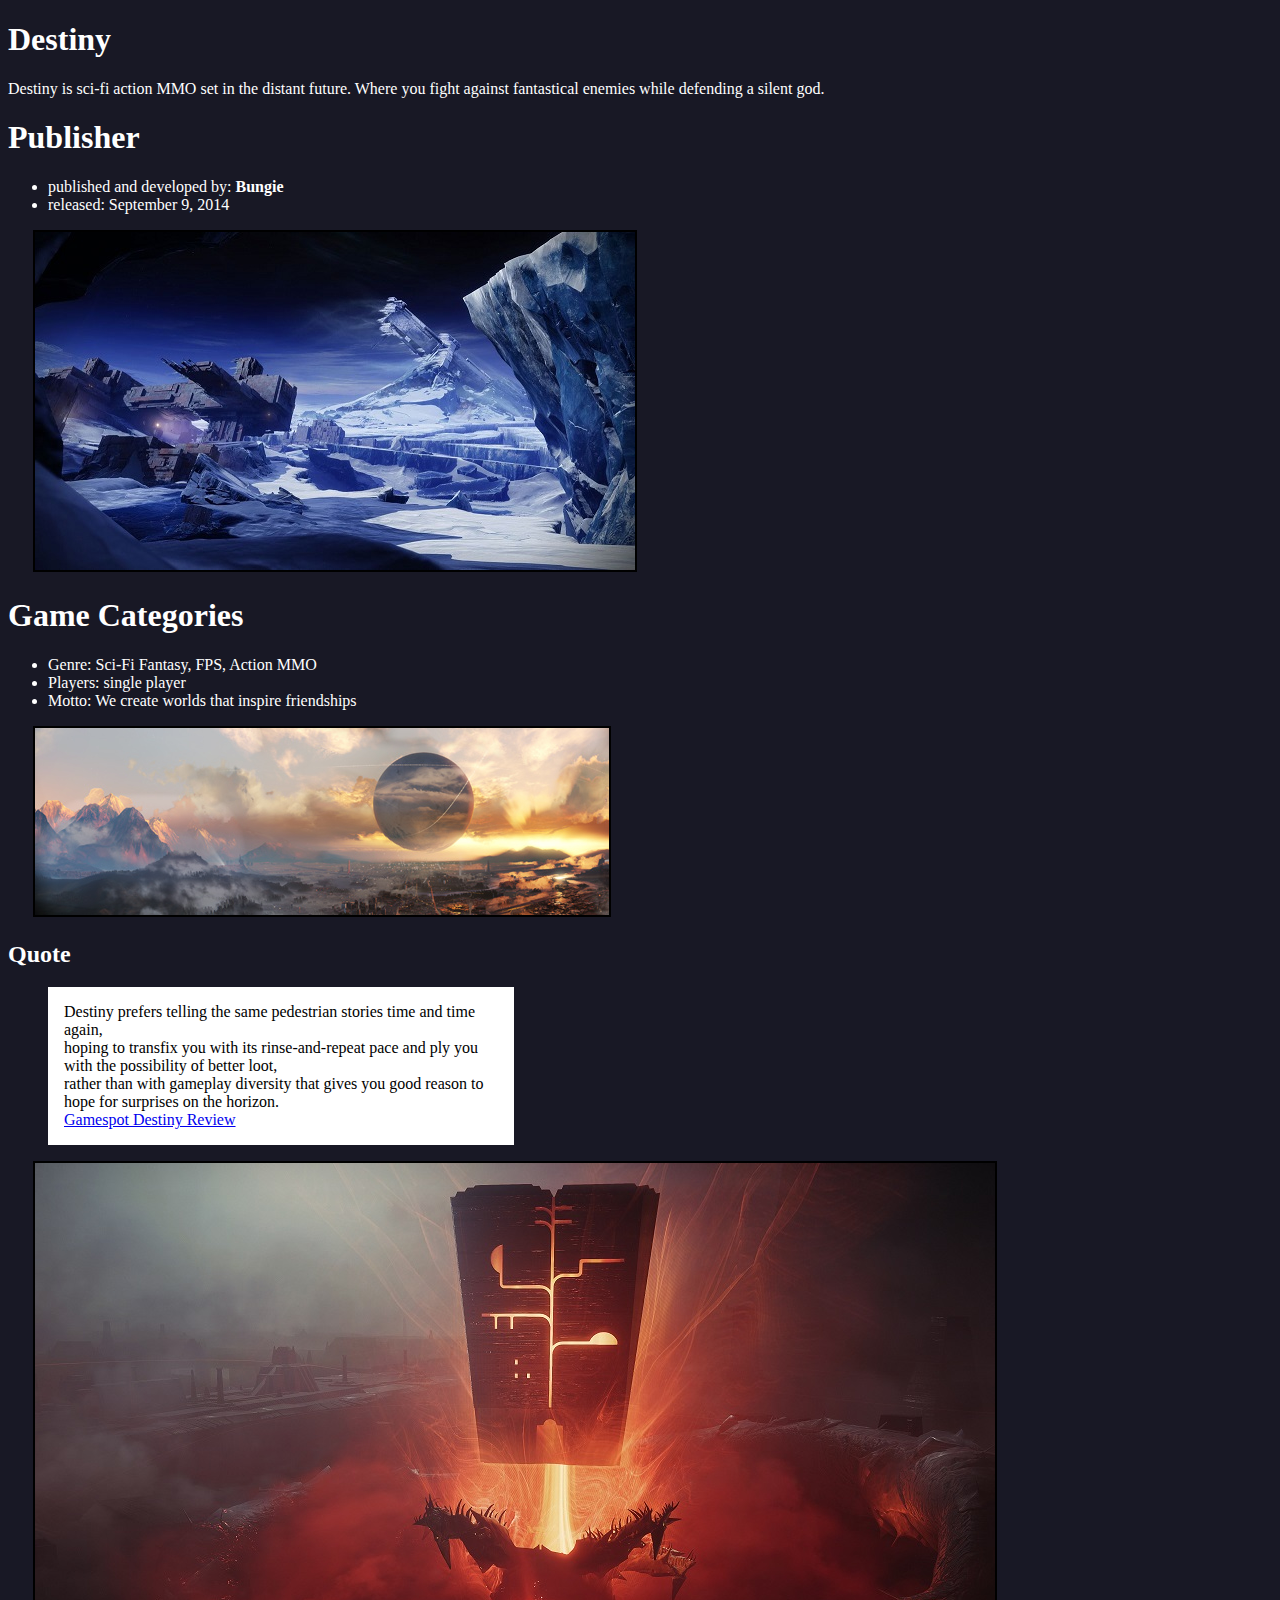
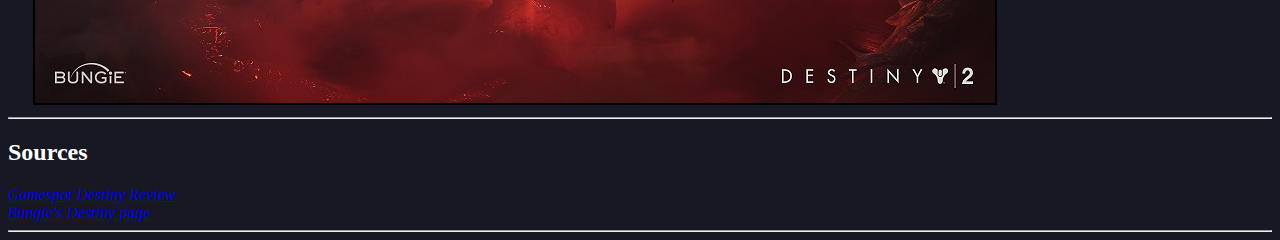
<file: Intro to Web Tech/Basic Game Page/index.html>
<!DOCTYPE html>
<html>
    <head>
        <link rel="shortcut icon" href="images/favicon.ico" type="image/x-icon">
		<link rel="icon" href="images/favicon.ico" type="image/x-icon">
        <style>
            body{background-color:rgb(24, 24, 37);
                 color: white;}

            img.textBreak{margin-left: 2%;
                          border: 2px solid black;}

            blockquote{background-color: white;
                       margin-right: 60%;
                       color: black;
				       padding: 1rem; }
        </style>

        <title>Basic Game Page</title>
    </head>

    <body>
        <main>
            <h1>Destiny</h1>
            <p>Destiny is sci-fi action MMO set in the distant future. Where you fight against fantastical enemies while defending a silent god.</p>

            <h1>Publisher</h1>
                <ul>
                    <li>published and developed by: <strong>Bungie</strong></li>
                    <li>released: September 9, 2014</li>
                </ul>

            <img class="textBreak" src="images/Europa.jpg" alt="image of the Europa destination">

            <h1>Game Categories</h1>
                <ul>
                    <li>Genre: Sci-Fi Fantasy, FPS, Action MMO</li>
                    <li>Players: single player</li>
                    <li>Motto: We create worlds that inspire friendships</li>
                </ul>

                <img class="textBreak" src="images/LastCity.jpg" alt="Image of the Last City">
            <h2>Quote</h2>
            <blockquote>
                Destiny prefers telling the same pedestrian stories time and time again, <br>
                hoping to transfix you with its rinse-and-repeat pace and ply you with the possibility of better loot, <br>
                rather than with gameplay diversity that gives you good reason to hope for surprises on the horizon.<br>
                <a href="https://www.gamespot.com/reviews/destiny-review/1900-6415863/" target="_blank">Gamespot Destiny Review</a>
            </blockquote>

            <img class="textBreak" src="images/RhulksPyramid_Interior.jpg" alt="interior of Rhulk's pyramid">
        </main>
<hr>
        <footer>
            <h2>Sources</h2>
            <cite>
                <a href="https://www.gamespot.com/reviews/destiny-review/1900-6415863/" target="_blank">Gamespot Destiny Review</a><br>
                <a href="https://www.bungie.net/7/en/Destiny">Bungie's Destiny page</a>
            </cite>
        </footer>
<hr>
    </body>
</html>
</file>
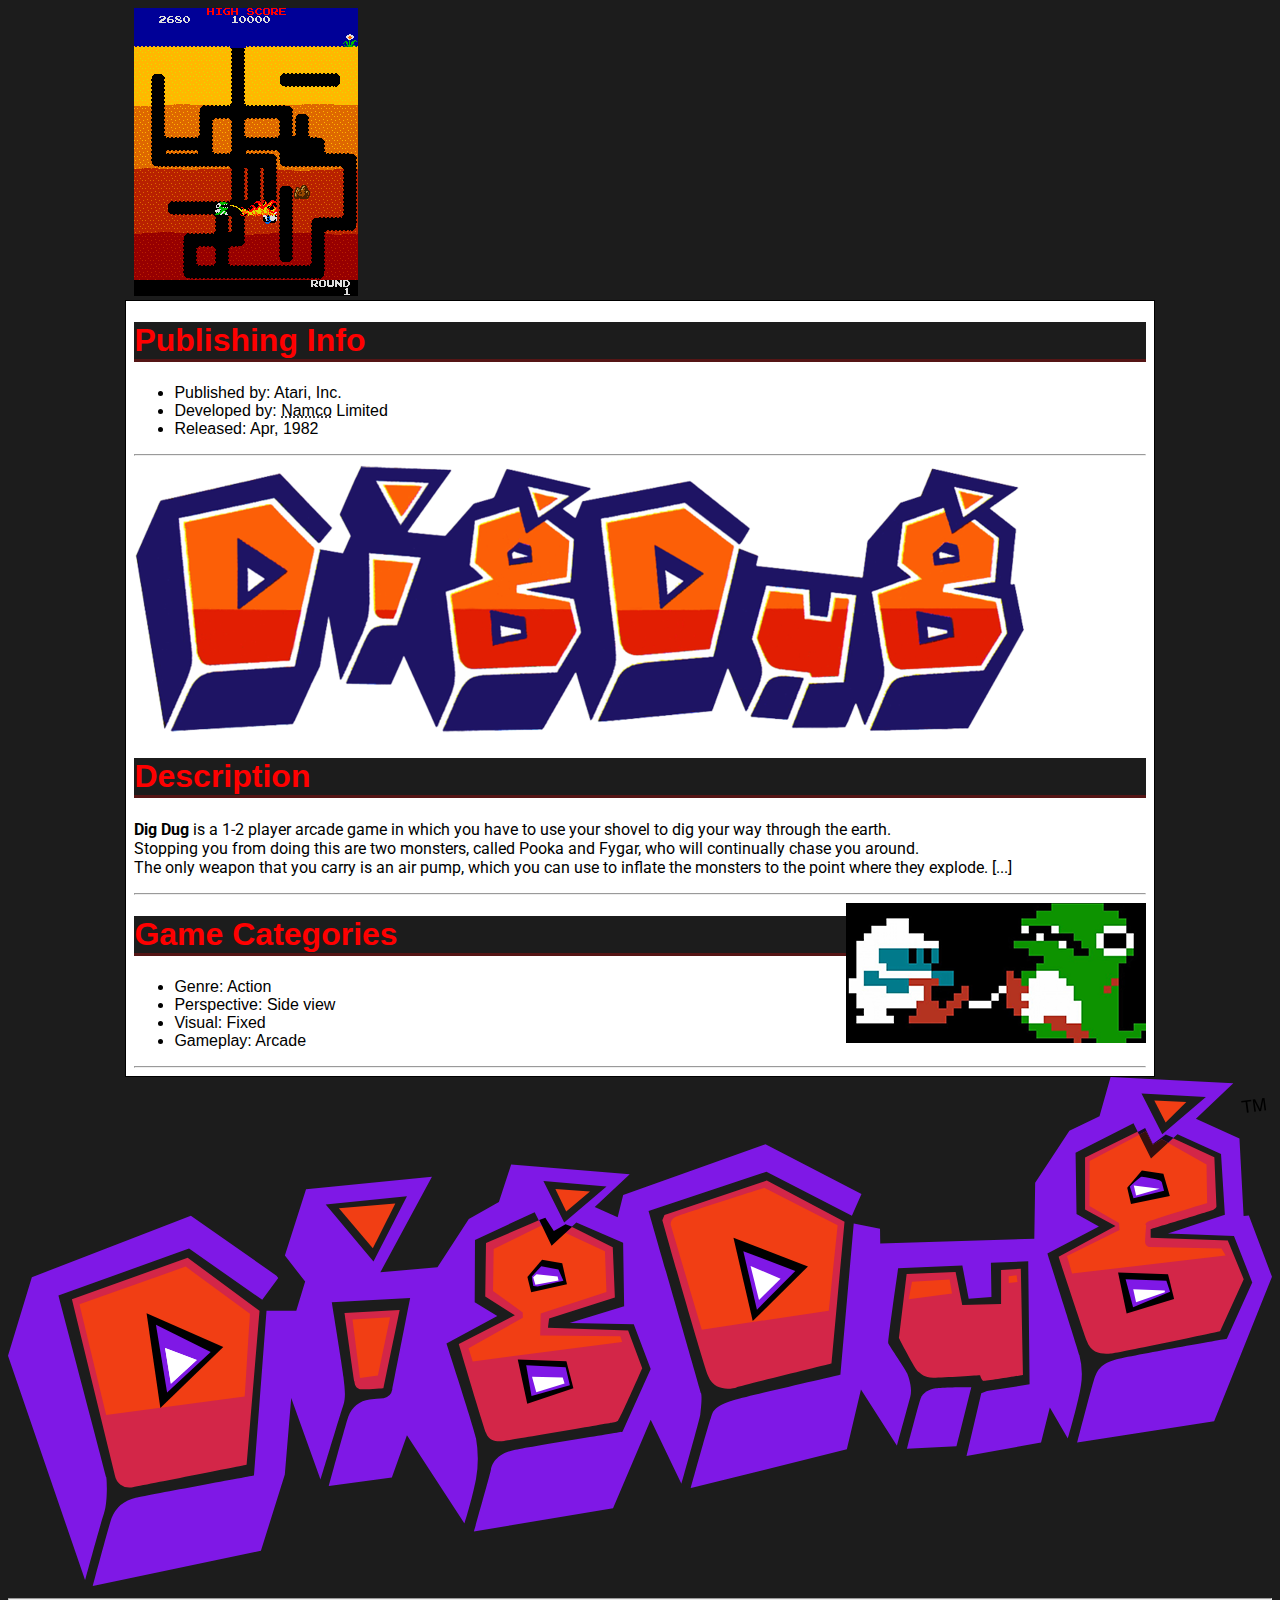
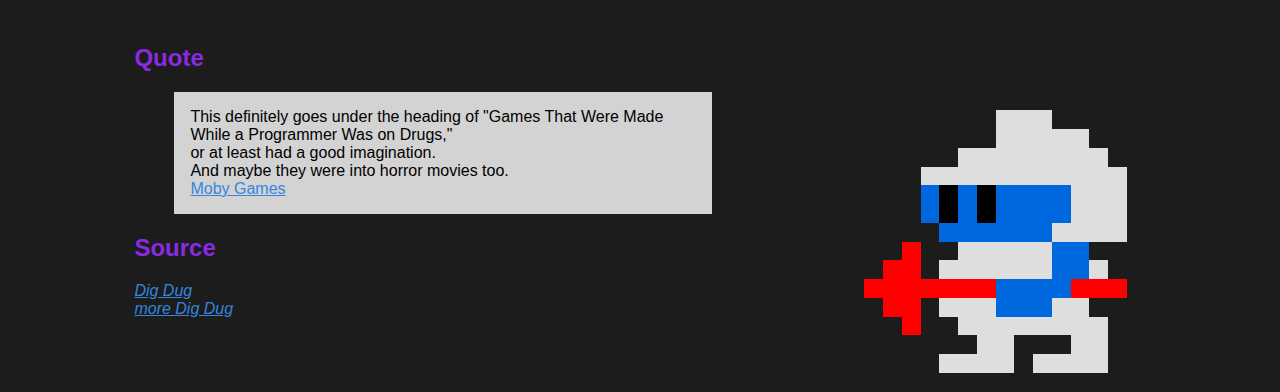
<file: Intro to Web Tech/game/index.html>
<!DOCTYPE html>
<html lang="en">
    <head>
		
		<meta charset="utf-8">

		<link rel="shortcut icon" href="images/favicon.ico" type="image/x-icon">
		<link rel="icon" href="images/favicon.ico" type="image/x-icon">

		<link rel="preconnect" href="https://fonts.googleapis.com">
		<link rel="preconnect" href="https://fonts.gstatic.com" crossorigin>
		<link href="https://fonts.googleapis.com/css2?family=Roboto:wght@300&display=swap" rel="stylesheet">

		<link rel="stylesheet" href="myStyle.css">
		
		<title>Dig Dug</title>
	</head>

	<body>
		<div id="TopImage">
			<img src="images/dig-dug-burnt.png" alt="no dig dug"><br>
		</div>
		
		<main>
			
			<h1>Publishing Info</h1>
			<p>
				<ul>
					<li>Published by: Atari, Inc.</li>
					<li>Developed by: <abbr title="Nakamura Manufacturing Company">Namco</abbr> Limited</li>
					<li>Released: Apr, 1982</li>
				</ul>
			</p>
<hr>
			<header>
				<img src="images/dig-dug.png" alt="dig dug logo">
				<h1>Description</h1>
				<p>
					<strong>Dig Dug</strong> is a 1-2 player arcade game in which you have to use your shovel to dig your way through the earth.<br> Stopping you from doing this are two monsters, called Pooka and Fygar, who will continually chase you around.<br> The only weapon that you carry is an air pump, which you can use to inflate the monsters to the point where they explode. [...]
				</p>
			</header>
<hr>
			<img class="rightSide" src="images/fygar_inflate_edit.png" alt="fygar inflate">
			<h1>Game Categories</h1>
			<p>
				<ul>
					<li>Genre: Action</li>
					<li>Perspective: Side view</li>
					<li>Visual: Fixed</li>
					<li>Gameplay: Arcade</li>
				</ul>
			</p>
<hr>
			
			
			
		</main>

		<img src="images/dig-dug.svg" alt="dig dug logo with a purple border">
<hr>


		<footer class="source">
			<h2 class="source">Quote</h2>
			<img class="rightSide" src="images/taizo_hori.png" alt="a Taizo Hori">
			<blockquote>
				This definitely goes under the heading of "Games That Were Made While a Programmer Was on Drugs," <br>or at least had a good imagination. <br>And maybe they were into horror movies too.<br>
				<a href="https://www.mobygames.com/mobyrank/source/sourceId,540/" target="_blank"> Moby Games </a>
			</blockquote>

			<h2 id="source" class="source">Source</h2>
			
				<div id="MobyGames">
					<cite>
						<a href="https://www.mobygames.com/game/arcade/dig-dug">Dig Dug</a><br>
						<a href="big/pic1.html">more Dig Dug</a>
					</cite>
				</div>
		</footer>
		
	</body>
</html>
</file>
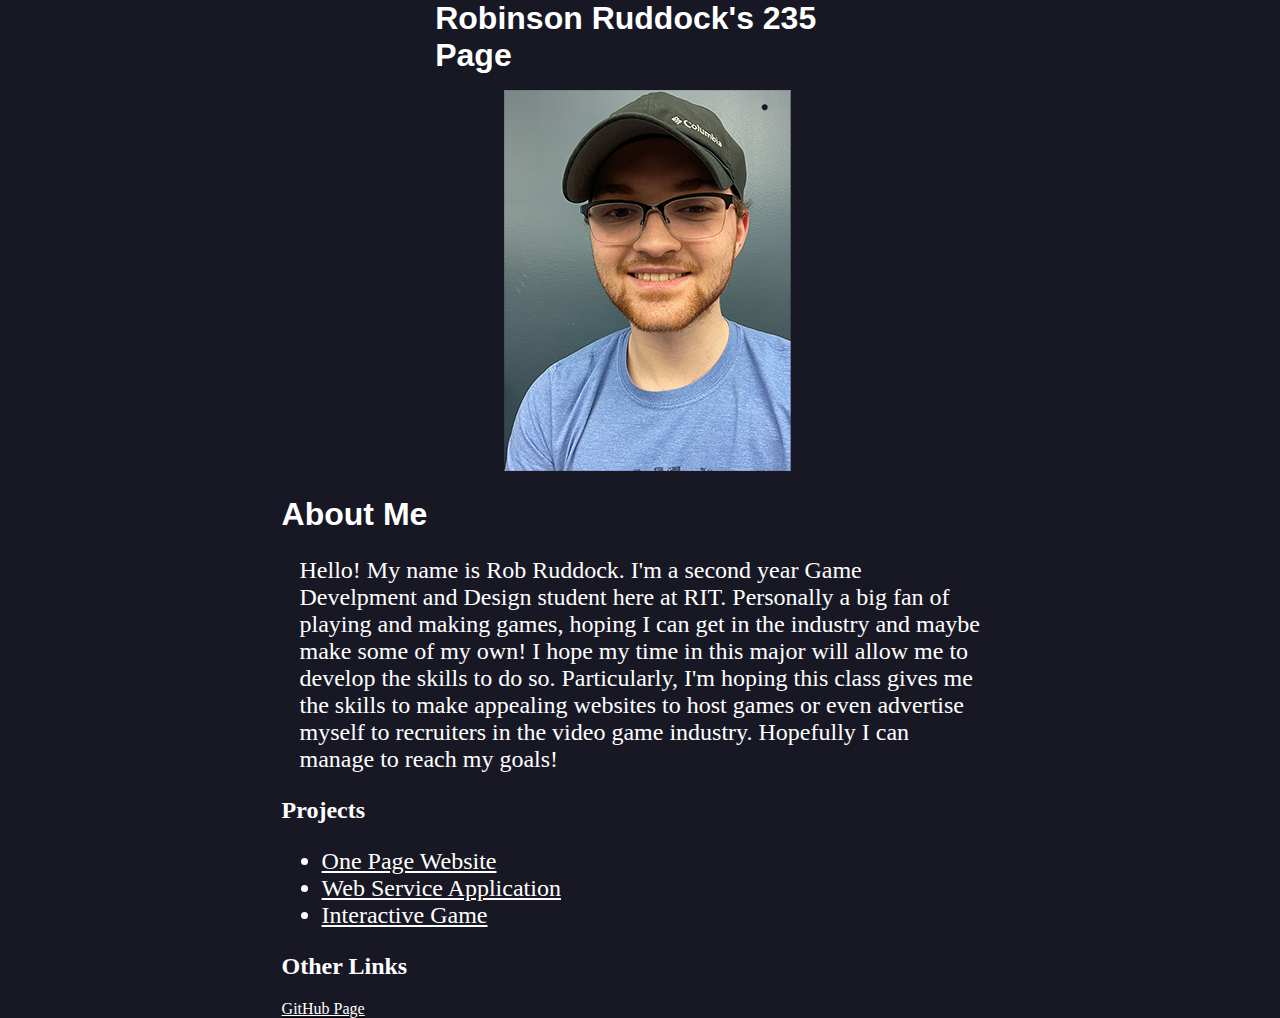
<file: Intro to Web Tech/Home Page/index.html>
<!DOCTYPE html>
<html>
    <head>
        <link rel="stylesheet" href="myStyle.css">

        <title>Home Page</title>
    </head>
    <body>
        <header>
            <h1 id="title">Robinson Ruddock's 235 Page</h1>
        </header>

        <main>

            <div class="Center">
                <img src="images/Me.png" alt="a picture of Rob Ruddock">
            </div>

            <h1>About Me</h1>
            <p>Hello! My name is Rob Ruddock. I'm a second year Game Develpment and Design student here at RIT. Personally a big fan of playing and making games, hoping I can get in the industry and maybe make some of my own! I hope my time in this major will allow me to develop the skills to do so. Particularly, I'm hoping this class gives me the skills to make appealing websites to host games or even advertise myself to recruiters in the video game industry. Hopefully I can manage to reach my goals!</p>
            
            <h2 id="Projects">Projects</h2>
                <ul class="links">
                    <li><a href="project_placeholders/OnePage_Website.html">One Page Website</a></li>
                    <li><a href="project_placeholders/Web_Service_Application.html">Web Service Application</a></li>
                    <li><a href="project_placeholders/Interactive_Game.html">Interactive Game</a></li>
                </ul>
            
            <h2 id="OtherLinks">Other Links</h2>
            <a id="GitHub" href="https://github.com/xlPaperBag/IGM-235_Robinson_Ruddock" target="_blank">GitHub Page</a>
        </main>
    </body>
</html>
</file>
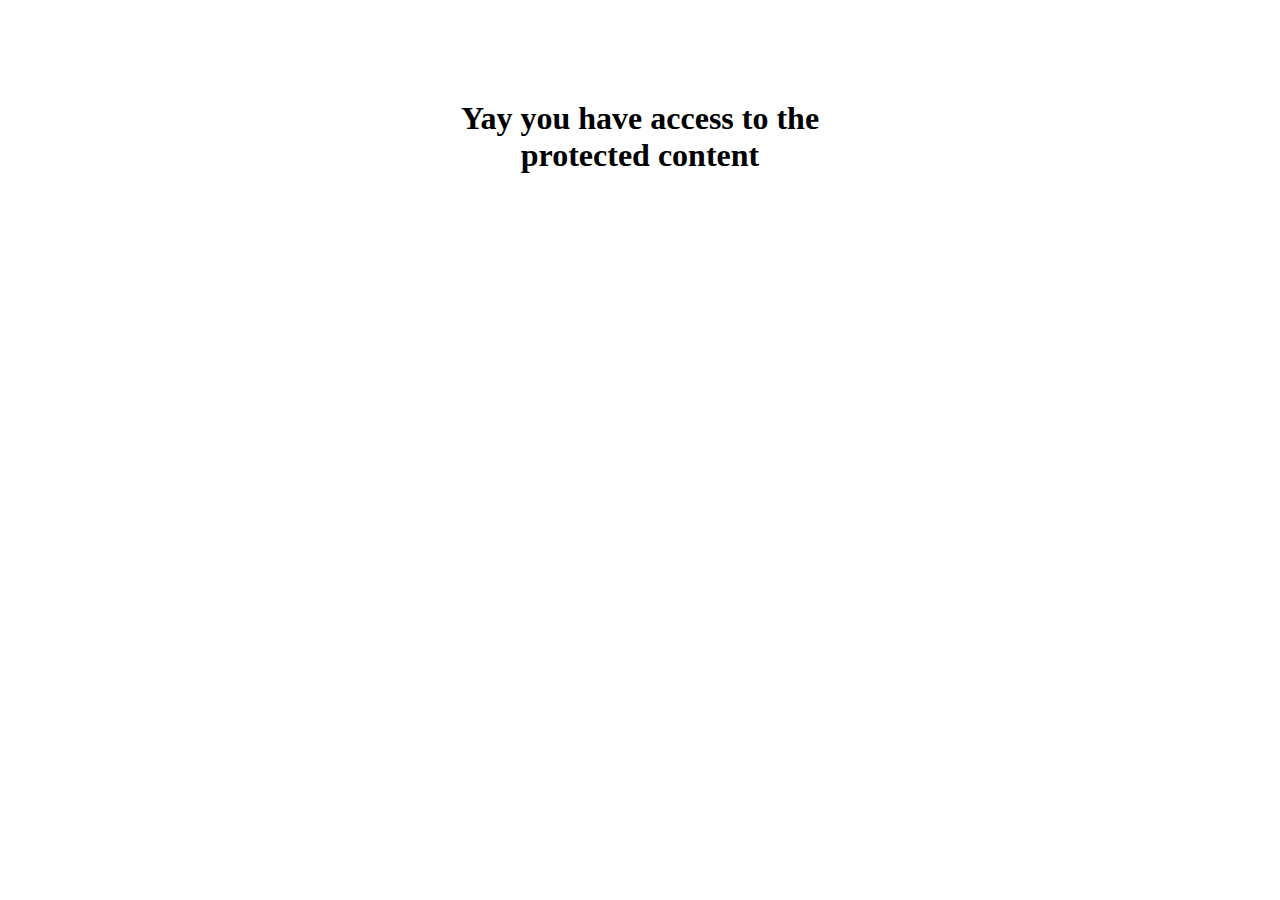
<file: Intro to Web Tech/myPage.html>
<!DOCTYPE html>
<html lang="en">
<head>
    <meta charset="utf-8">
    <title>Protected Page</title>
    <style>
        #main {
            width: 30%;
            margin: 0 auto;
            margin-top: 100px;
            text-align: center;
        }  
    </style>
</head>
<body>
    <section id="main">
        <h1>Yay you have access to the protected content</h1>
    </section>
</body>
</html>
</file>
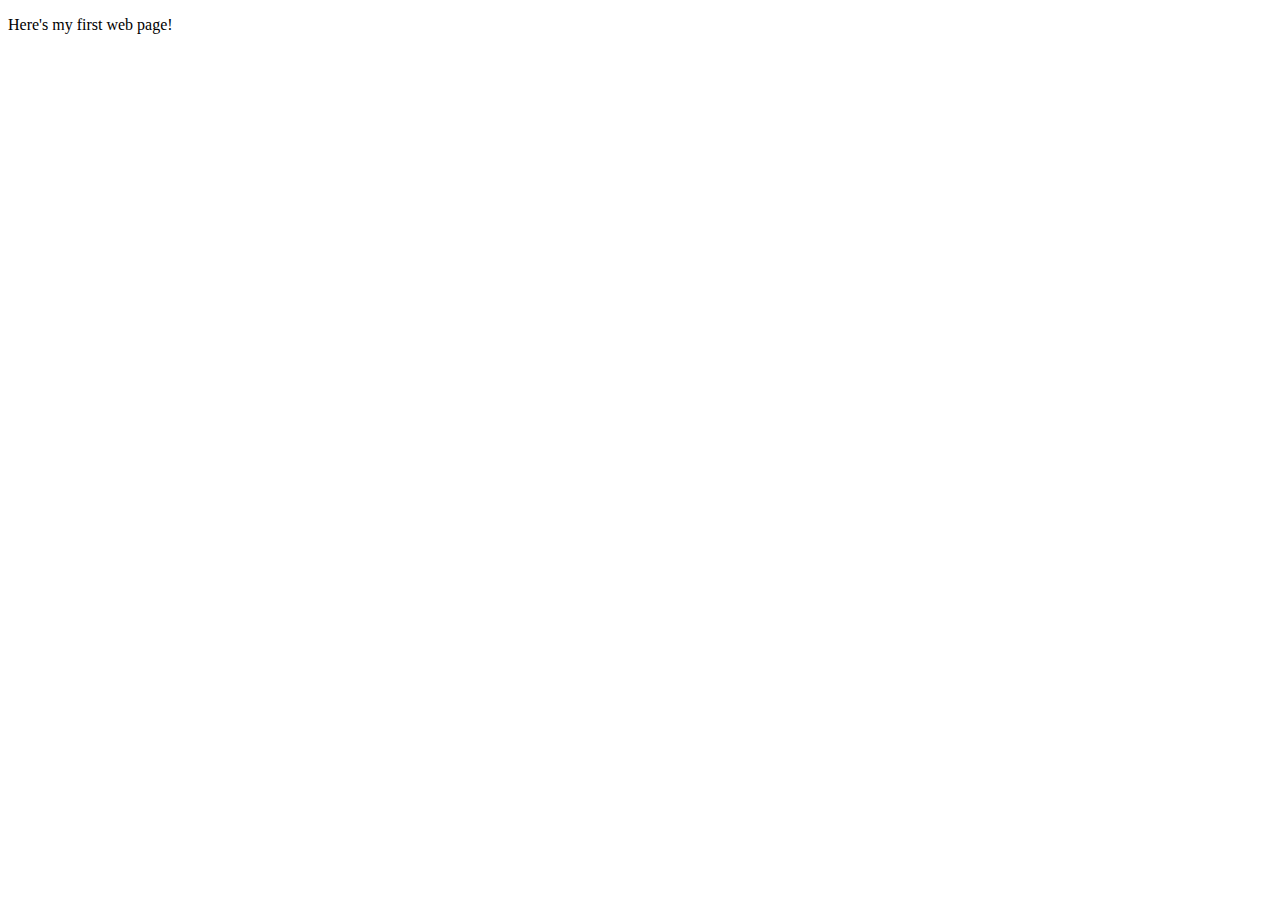
<file: Intro to Web Tech/Test.html>
<!DOCTYPE html>
<html lang="en">
<head>
    <meta charset="UTF-8">
    <meta name="viewport" content="width=device-width, initial-scale=1.0">
    <title>235 Demo</title>
</head>
<body>
    <p>Here's my first web page!</p>
</body>
</html>
</file>
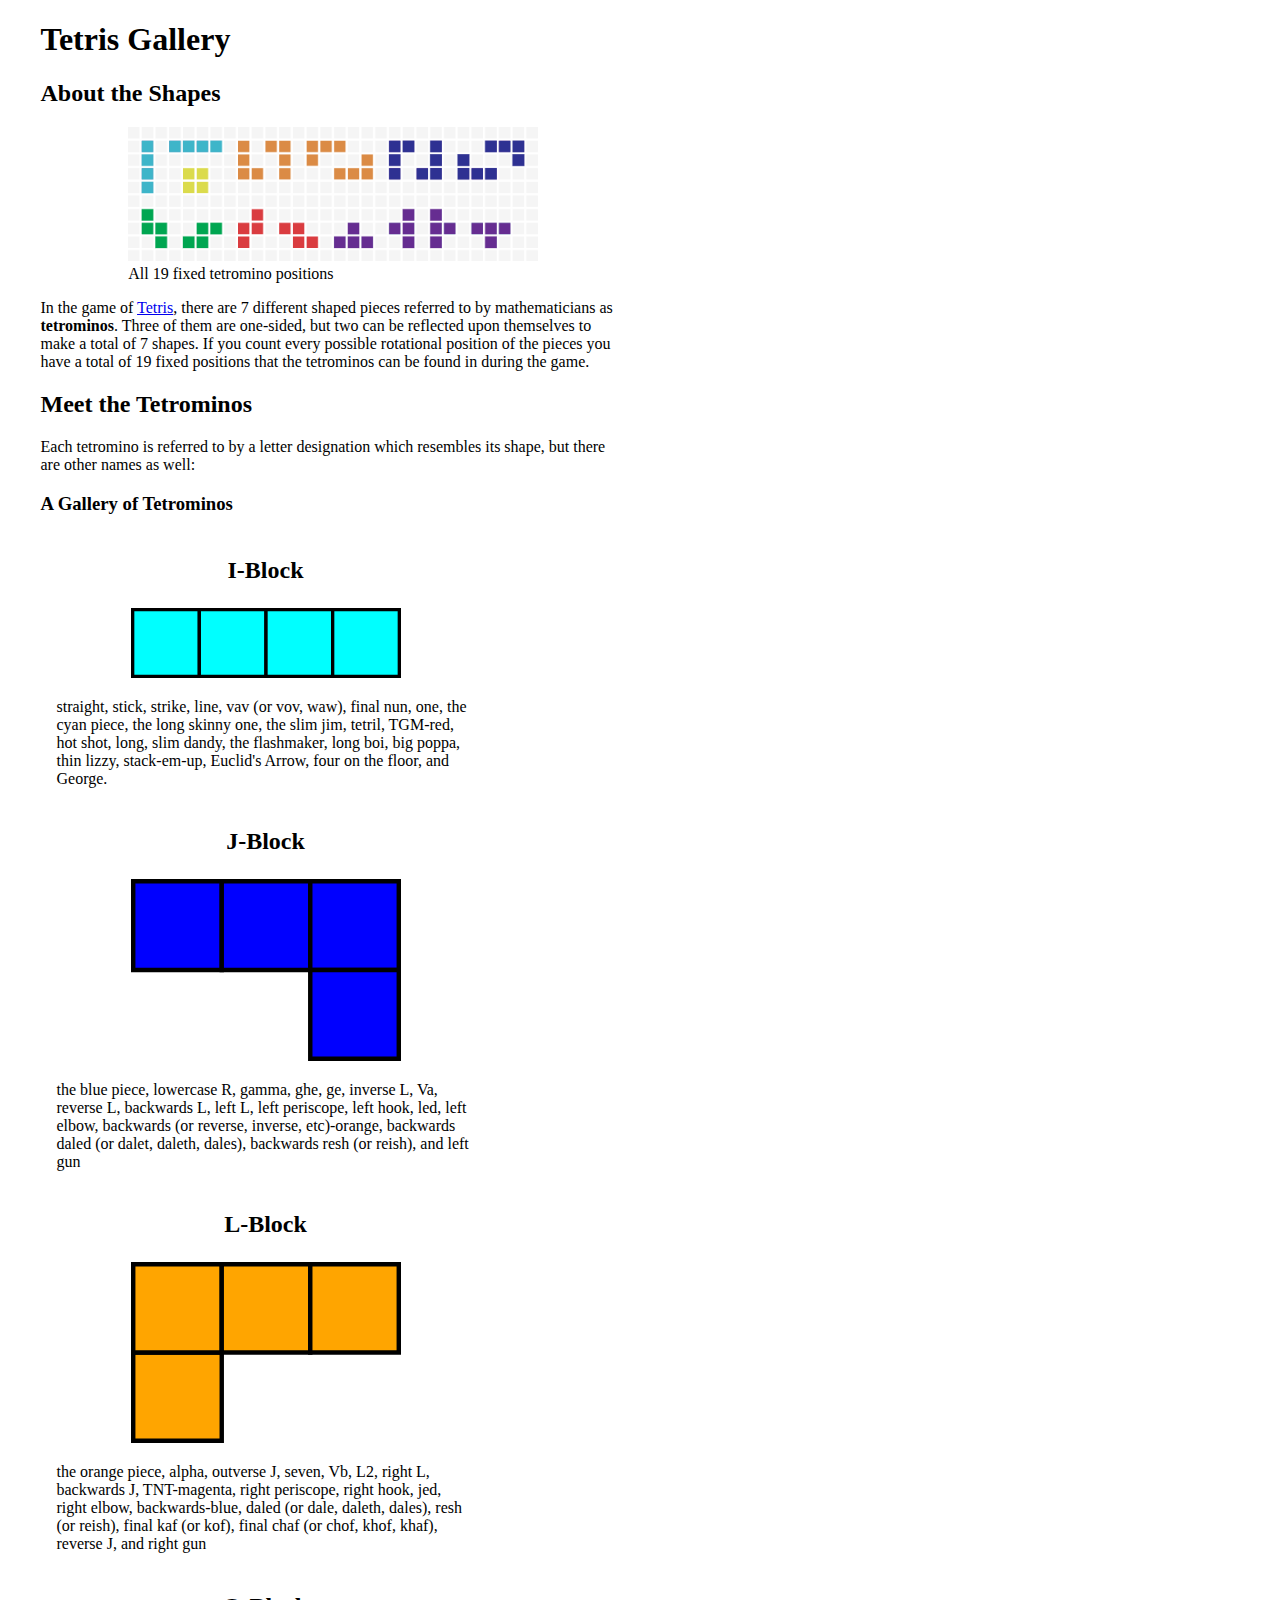
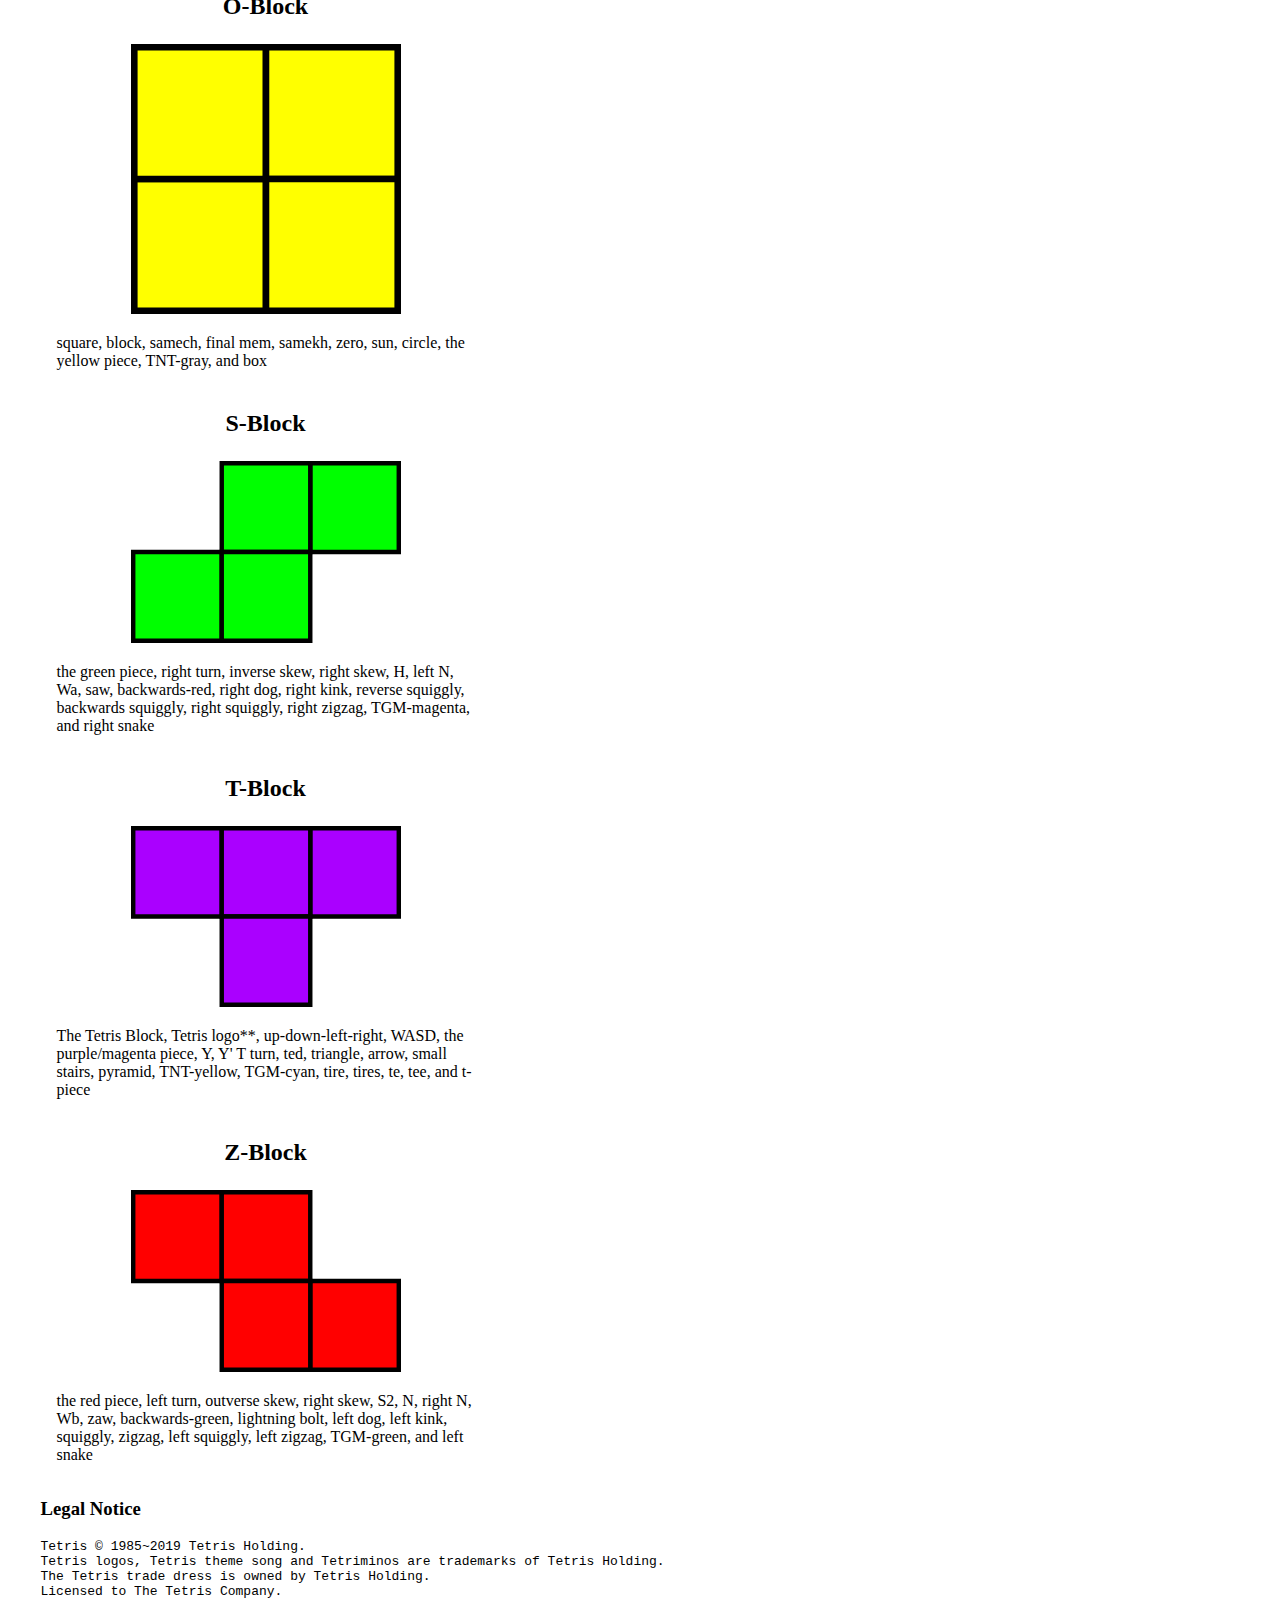
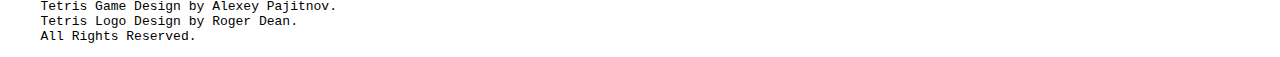
<file: Intro to Web Tech/tetris/tetris.html>
<!DOCTYPE html>

<!-- Make no changes to this file. -->

<html lang="en">

<head>
    <meta charset="UTF-8">
    <meta name="viewport" content="width=device-width, initial-scale=1.0">
    <meta http-equiv="X-UA-Compatible" content="ie=edge">
    <title>Tetris Gallery</title>
    <link rel="stylesheet" href="css/styles.css">
</head>

<body>
    <header>
        <h1>Tetris Gallery</h1>
    </header>
    <main>
        <h2>About the Shapes</h2>
        <figure id="tetrimino"><img src="images/all19.png" alt="Diagram of all 19 fixed tetromino positions">
            <figcaption>All 19 fixed tetromino positions</figcaption>
        </figure>
        <p>In the game of <a href="https://tetris.com/">Tetris</a>, there are 7 different shaped pieces referred to by
            mathematicians as <b>tetrominos</b>. Three of them
            are one-sided, but two can be reflected upon themselves to make a total of 7 shapes. If you count every
            possible
            rotational position of the pieces you have a total of 19 fixed positions that the tetrominos can be found in
            during the game.</p>

        <h2>Meet the Tetrominos</h2>
        <p>Each tetromino is referred to by a letter designation which resembles its shape, but there are other names as
            well:</p>
        <h3>A Gallery of Tetrominos</h3>
        <section id="tetlist">    
            <div class="tet long">
                <span class="name">I-Block</span><img src="images/Tetris_I.svg" alt="I-Block">
                <div class="aliases">straight, stick, strike, line, vav (or vov, waw), final nun, one, the cyan piece,
                    the long skinny one, the slim jim, tetril, TGM-red, hot shot, long, slim dandy, the flashmaker, long
                    boi, big poppa, thin lizzy, stack-em-up, Euclid's Arrow, four on the floor, and George.</div>
            </div>
            <div class="tet">
                <span class="name">J-Block</span><img src="images/Tetris_J.svg" alt="J-Block">
                <div class="aliases">the blue piece, lowercase R, gamma, ghe, ge, inverse L, Va, reverse L, backwards L,
                    left L, left periscope, left hook, led, left elbow, backwards (or reverse, inverse, etc)-orange,
                    backwards daled (or dalet, daleth, dales), backwards resh (or reish), and left gun</div>
            </div>
            <div class="tet">
                <span class="name">L-Block</span><img src="images/Tetris_L.svg" alt="L-Block">
                <div class="aliases">the orange piece, alpha, outverse J, seven, Vb, L2, right L, backwards J,
                    TNT-magenta, right periscope, right hook, jed, right elbow, backwards-blue, daled (or dale, daleth,
                    dales), resh (or reish), final kaf (or kof), final chaf (or chof, khof, khaf), reverse J, and right
                    gun</div>
            </div>
            <div class="tet square">
                <span class="name">O-Block</span><img src="images/Tetris_O.svg" alt="O-Block">
                <div class="aliases">square, block, samech, final mem, samekh, zero, sun, circle, the yellow piece,
                    TNT-gray, and box</div>
            </div>
            <div class="tet">
                <span class="name">S-Block</span><img src="images/Tetris_S.svg" alt="S-Block">
                <div class="aliases">the green piece, right turn, inverse skew, right skew, H, left N, Wa, saw,
                    backwards-red, right dog, right kink, reverse squiggly, backwards squiggly, right squiggly, right
                    zigzag, TGM-magenta, and right snake</div>
            </div>
            <div class="tet">
                <span class="name">T-Block</span><img src="images/Tetris_T.svg" alt="T-Block">
                <div class="aliases">The Tetris Block, Tetris logo**, up-down-left-right, WASD, the purple/magenta
                    piece, Y, Y' T turn, ted, triangle, arrow, small stairs, pyramid, TNT-yellow, TGM-cyan, tire, tires,
                    te, tee, and t-piece</div>
            </div>
            <div class="tet">
                <span class="name">Z-Block</span><img src="images/Tetris_Z.svg" alt="Z-Block">
                <div class="aliases">the red piece, left turn, outverse skew, right skew, S2, N, right N, Wb, zaw,
                    backwards-green, lightning bolt, left dog, left kink, squiggly, zigzag, left squiggly, left zigzag,
                    TGM-green, and left snake</div>
            </div>
        </section>
    </main>
    <footer>
        <h3>Legal Notice</h3>
        <pre>Tetris © 1985~2019 Tetris Holding.
Tetris logos, Tetris theme song and Tetriminos are trademarks of Tetris Holding.
The Tetris trade dress is owned by Tetris Holding.
Licensed to The Tetris Company.
Tetris Game Design by Alexey Pajitnov.
Tetris Logo Design by Roger Dean.
All Rights Reserved.</pre>
    </footer>
</body>

</html>
</file>
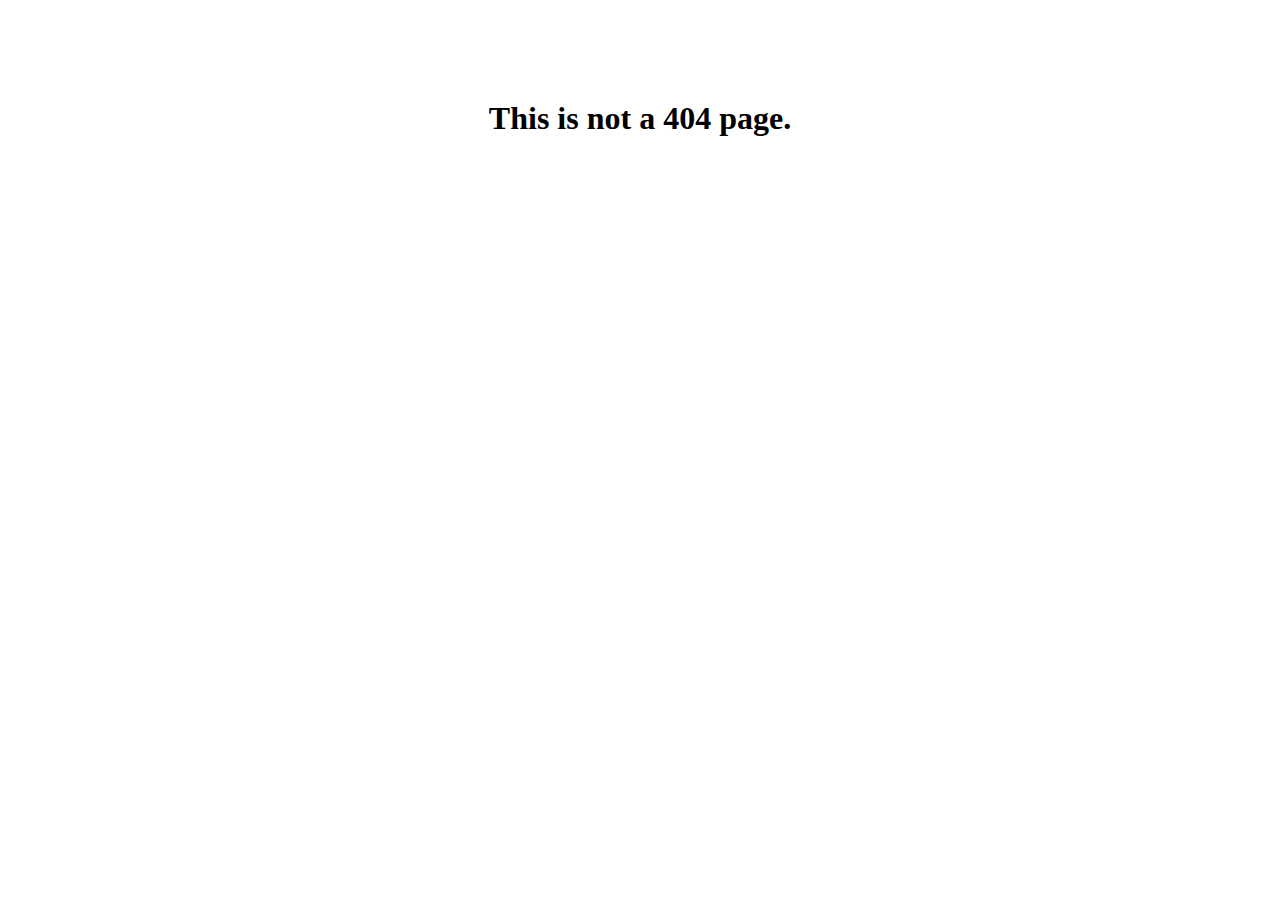
<file: Exercises/htaccess-starter-files/error_start/noterror.html>
<!DOCTYPE html>
<html lang="en">
<head>
    <meta charset="utf-8">
    <title>Page Found</title>
    <style>
        #main {
            width: 30%;
            margin: 0 auto;
            margin-top: 100px;
            text-align: center;
        }
        
    </style>
</head>
<body>
    <section id="main">
        <h1>This is not a 404 page.</h1>
    </section>
</body>
</html>
</file>
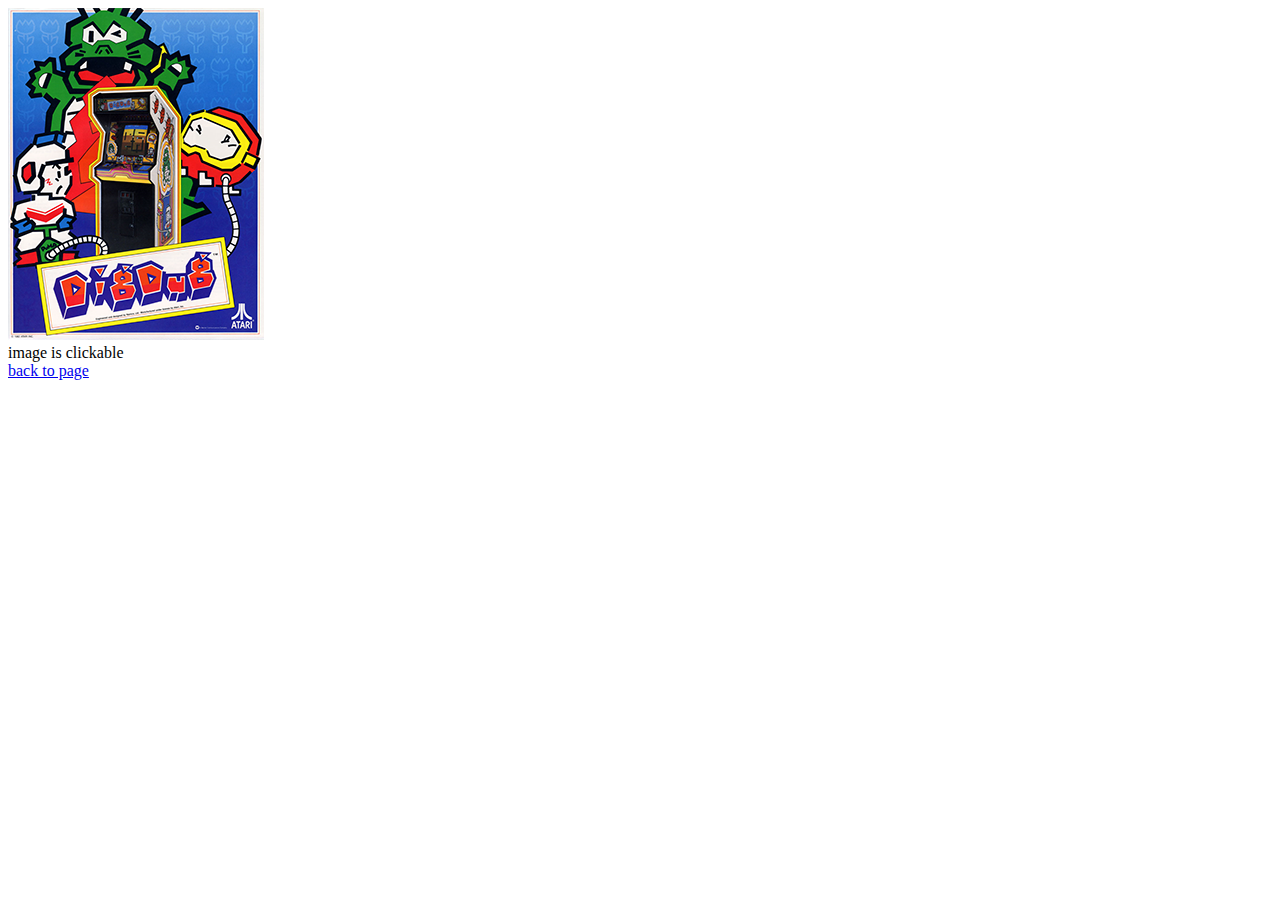
<file: Intro to Web Tech/game/big/pic1.html>
<DOCTYPE! html>
    <html>
    <head>
        <title>Dig Dug Flyer</title>
    </head>
    <body>
        <a href="../index.html"><img src="../images/Dig_Dug_Flyer.png" alt="Image of a Dig Dug flyer"><a><br>
            <div>
                image is clickable
            </div>
        <a href="../index.html#source">back to page</a>
    </body>
    </html>
</file>
<file: Intro to Web Tech/game/myStyle.css>
h1 { 
    color: #FF0000;
    font-family: sans-serif;
    background-color:#1C1C1C;
    border-bottom: 3px solid #551515
    }
h2{color:blueviolet}
blockquote { 
    background-color: lightgray;
    padding: 1rem;
    width: 50%;
    }
body{background-color:#1C1C1C;
     font-family: Arial, sans-serif;
}
main{font-family: sans-serif;
     border: 1px solid black;
     background-color: white;
     margin: 0 auto;
     width: 80%;
     padding: 0 0.5em;}
header{font-family: 'Roboto', sans-serif;}
img.rightSide{float: right;}
img.side {float:right; margin: 0 12px;}

footer.source{background-color: #1C1C1C;
              margin: 0 auto;
              width: 80%;
              padding: 1em 2em;}
a{color:#3785DE;}
#TopImage{margin: 0 auto;
          width: 80%;}
/*
*{border: 1px solid gray;}
*/
</file>
<file: Intro to Web Tech/Home Page/myStyle.css>
body{background-color: rgb(24, 24, 37);
     color: white;
     margin: 0 auto;
     width: 80%;}

h1{color: White;
   font-family: sans-serif;}
#title{margin: 0 auto;
         width: 40%;}


p{font-size: 1.5em;
    margin: 1em auto;
    width: 95%;}

main{margin: 0 15%;}

ul.links{font-size: 1.5em;}

a:link{color: white;}
a:visited{color:rgb(235, 119, 138);}
a:focus{color: rgb(163, 161, 161);}
a:hover{color: rgb(248, 199, 207);}
a:active{color: rgb(141, 139, 139);}

div.Center{margin: 1em auto;
           width: 40%;}

#GitHub{border-bottom: 1px solid Black;}
</file>
<file: Intro to Web Tech/tetris/css/styles.css>
body{max-width: 650px;}
figure{margin: 0 auto;
    width: 70%;}
figure img{width: 100%;}
header, main, footer{width: 90%;
                     margin: 0 auto;}
#tetlist{display: flex;
flex-flow: row wrap;}

div.tet{flex: 0 1 450px;
        text-align: center;}
div img{width: 60%;}

div.aliases{text-align: left;
            margin: 1em;}

span{display: block;
     margin: 1em 0;
     font-weight: bold;
     font-size: 1.5em;}

/*{border: 1px solid red;}*/
</file>
